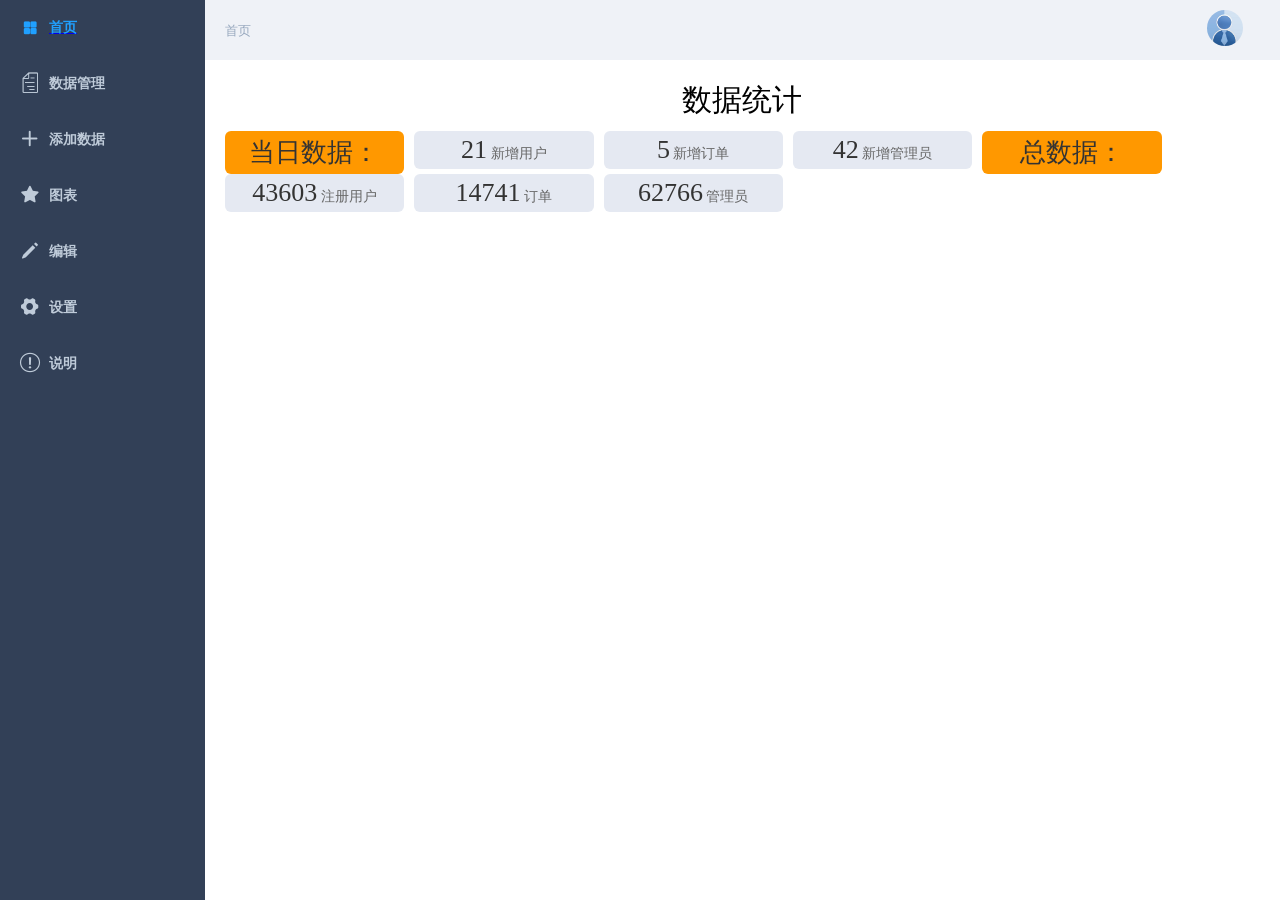
<file: Management platform/index.html>
<!DOCTYPE html>
<html lang="en">
<head>
    <meta charset="UTF-8">
    <meta name="Keywords" content="">
    <meta name="Description" content="">
    <meta name="renderer" content="webkit">
    <meta name="viewport" content="width=device-width, initial-scale=1.0">
    <meta http-equiv="X-UA-Compatible" content="ie=edge">

    <title>Document</title>
    <link rel="stylesheet" href="libs/css/common.css">
    <link rel="stylesheet" href="libs/fonts/iconfont.css">
    <link rel="stylesheet" href="css/index.css">
    
</head>
<body>
    <div class="container">
        <!-- 菜单列表 -->
        <div class="menu">
            <div class="sideMenu">
                <ul>
                    <li class="nLi on">
                        <div class="text">
                            <i class="icon iconfont icon-fangkuaizuhe" style="color:#20a0ff"></i>
                            <a href="#statistics"><h3 style="color:#20a0ff">首页</h3></a>
                        </div>
                    </li>
                    <li class="nLi">
                        <div class="text">
                            <i class="icon iconfont icon-wenben"></i>
                            <h3>数据管理</h3>
                        </div>
                        <ul class="sub">
                            <li><a href="list1.html">用户列表</a></li>
                            <li><a href="list2.html">商家列表</a></li>
                            <li><a href="list3.html">食品列表</a></li>
                            <li><a href="list4.html">订单列表</a></li>
                            <li><a href="list5.html">管理员列表</a></li>
                        </ul>
                    </li>
                    <li class="nLi">
                        <div class="text">
                            <i class="icon iconfont icon-icon-add-3"></i>
                            <h3>添加数据</h3>
                        </div>
                        <ul class="sub">
                            <li><a href="addP.html">添加商铺</a></li>
                            <li><a href="addPin.html">添加商品</a></li>
                        </ul>
                    </li>
                    <li class="nLi">
                        <div class="text">
                            <i class="icon iconfont icon-xingxing"></i>
                            <h3>图表</h3> 
                        </div>
                        <ul class="sub">
                            <li><a href="">用户分布</a></li>
                        </ul>
                    </li>
                    <li class="nLi">
                        <div class="text">
                            <i class="icon iconfont icon-bianji"></i>
                            <h3>编辑</h3>
                        </div>
                        <ul class="sub">
                            <li><a href="">文本编辑</a></li>
                        </ul>
                    </li>
                    <li class="nLi">
                        <div class="text">
                            <i class="icon iconfont icon-shezhi"></i>
                            <h3>设置</h3>
                        </div>
                        <ul class="sub">
                            <li><a href="">管理员设置</a></li>
                        </ul>
                    </li>
                    <li class="nLi">
                        <div class="text">
                            <i class="icon iconfont icon-shuoming"></i>
                            <h3>说明</h3>
                        </div>
                        <ul class="sub">
                            <li><a href="">说明</a></li>
                        </ul>
                    </li>
                </ul>
            </div>
        </div>
        <!-- 内容 -->
        <div class="content">
            <!-- 首页 -->
            <div class="home">
                <div class="he_header">  
                    <div class="hr_text">
                        <span class="hr_item">
                            <span class="hr_txt">首页</span>
                        </span>
                    </div>

                    <div class="hr_user">
                        <img src="img/default.jpg" alt="" class="hr_logo">
                        <ul class="hr_menu" style="display: none;">
                            <li class="hr_list">首页</li>
                            <li class="hr_list" id="tui">退出</li>
                        </ul>
                    </div>
                </div>
				<!-- 首页 -->
                <div class="statistics" id="statistics">
                    <header class="s_title">数据统计</header>
                    <div class="s_day">
                        <div class="s_list s_head">
                            <span class="s_num head">当日数据：</span>
                        </div>
                        <div class="s_list">
                            <span class="s_num">21</span>
                            新增用户
                        </div>
                        <div class="s_list">
                            <span class="s_num">5</span>
                            新增订单
                        </div>
                        <div class="s_list">
                            <span class="s_num">42</span>
                            新增管理员
                        </div>
                    </div>
                    <div class="s_day">
                        <div class="s_list s_head">
                            <span class="s_num head">总数据：</span>
                        </div>
                        <div class="s_list">
                            <span class="s_num">43603</span>
                            注册用户
                        </div>
                        <div class="s_list">
                            <span class="s_num">14741</span>
                            订单
                        </div>
                        <div class="s_list">
                            <span class="s_num">62766</span>
                            管理员
                        </div>
                    </div>
                </div>
				
				<!-- 数据管理 -->
				<div id="data">
					 
				</div>
			</div>

        </div>
    </div>
           





    
    <script src="https://www.jq22.com/jquery/jquery-1.10.2.js"></script>
    <script src="libs/js/index.js"></script>
    <script src="js/y.js"></script>
</body>
</html>
<script type="text/javascript">
	var tui = $("#tui")
	document.getElementById("tui").addEventListener('click', function() {
		$.ajax({
				type: 'GET',
				url: 'https://elm.cangdu.org/admin/singout',
				dataType: 'json',
				success: function(data) {
					console.log(data)
					if (data.success) {
						location.href='denglu.html';
					}
				
				 else {
	
				}
			}
		});
	});
	$.ajax({
			type: 'GET',
			url: 'https://elm.cangdu.org/v1/users/list?offset=0&limit=20',
			dataType: 'json',
			success: function(data) {
				console.log(data)
				if (data.success) {
					// location.href='denglu.html';
				}
			
			 else {
		
			}
		}
	});
</script>
</file>
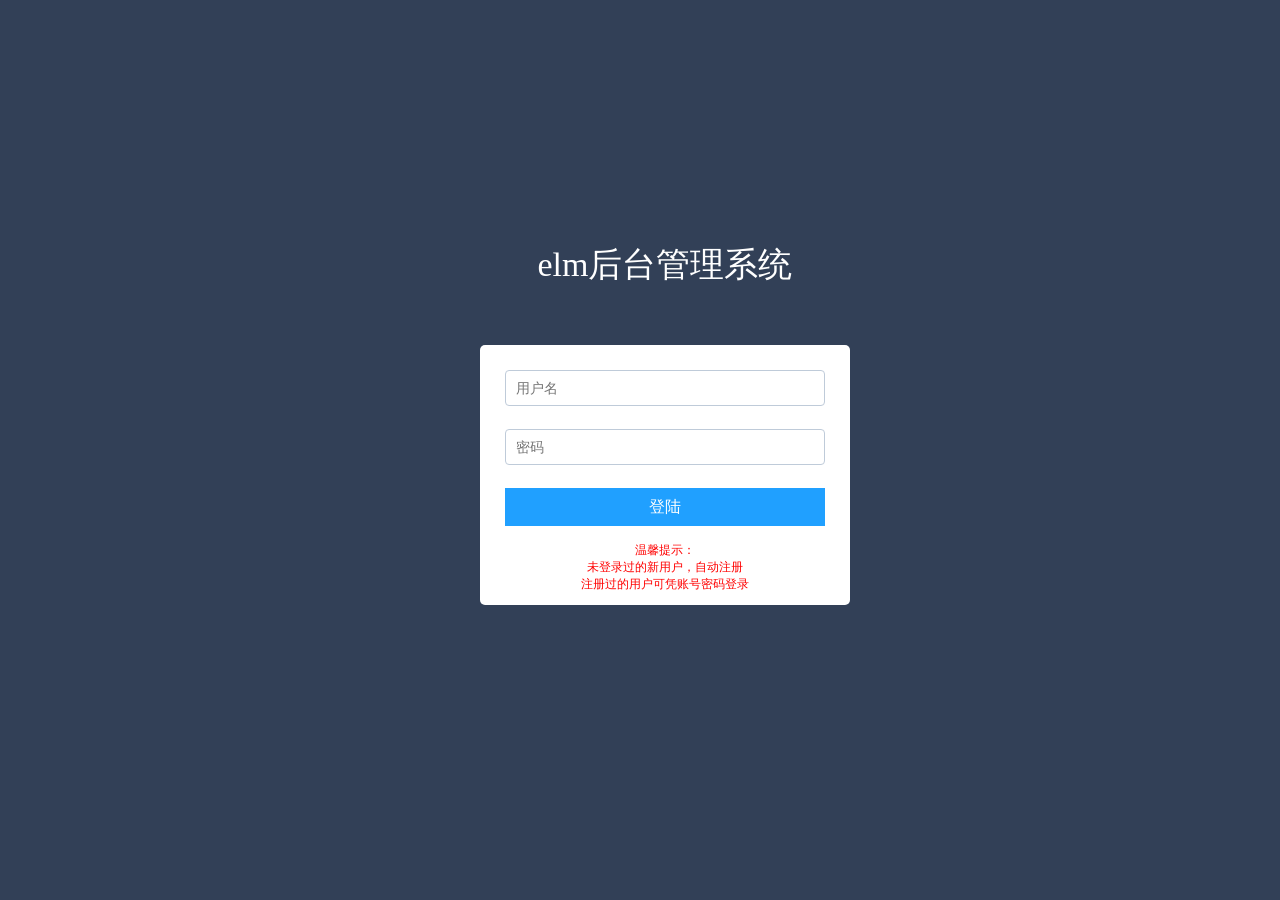
<file: Management platform/denglu.html>
<!DOCTYPE html>
<html>
	<head lang="en">
		<meta charset="UTF-8">
		<title>后台管理系统-登录</title>
		<link rel="stylesheet" href="css/denglu.css" />
		<script type="text/javascript" src="js/jquery-1.12.3.min.js"></script>
	</head>
	<body>
		<section class="form_contianer" style="">
			<div class="manage_tip">
				<h1>elm后台管理系统</h1>
			</div>
			<form class="el-form">
				<div class="el-form-item is-required">
					<div class="el-form-item__content">
						<div class="el-input">
							<input autocomplete="off" placeholder="用户名" type="text" rows="2" validateevent="true" class="el-input__inner" id="username1">
						</div>
					</div>
				</div>
				<div class="el-form-item is-required">
					<div class="el-form-item__content">
						<div class="el-input">
							<input autocomplete="off" placeholder="密码" type="password" rows="2" validateevent="true" class="el-input__inner" id="password1">
						</div>
					</div>
				</div>
				<div class="el-form-item">
					<div class="el-form-item__content"><button id="btn" type="button" class="el-button submit_btn el-button--primary">
						<span>登陆</span></button>
					</div>
				</div>
			</form>
			<p class="tip">温馨提示：</p>
			<p class="tip">未登录过的新用户，自动注册</p>
			<p class="tip">注册过的用户可凭账号密码登录</p>
		</section>
	</body>
</html>
<script type="text/javascript">		
		// function getCookie(key){         //获取cookie值
		//         var arr=document.cookie.split('; ');
		//         //console.log(arr);
		//         for(var i=0;i<arr.length;i++){
		//             var arr2=arr[i].split('=');
		//             console.log(arr2);
		//             if(arr2[0]==key){
		//                 return arr2[1];
		//             }
		//         }
		//     };
		document.getElementById("btn").addEventListener('click', function() {
			var user=$("#username1").val()
			var psw=$("#password1").val()
			$.ajax({
			    type:'post',
			    url:'https://elm.cangdu.org/admin/login',
				data:{
					user_name:user,
					password:psw
				},
			    dataType:'json',
			    success:function(data){
					console.log(data)
			        if(data.success){
			            location.href='index.html';
			        }else{
			            alert("密码错误")
			        }
			    }
			});
		});
		
</script>
</file>
<file: Management platform/libs/css/common.css>
@charset "utf-8";*{margin:0;padding:0}body{background:#fff}.clearfix:after{display:block;visibility:hidden;clear:both;height:0;content:""}.clearfix{zoom:1}h1{text-align:center;font-family:microsoft yahei;font-size:24px;color:#333;padding:20px 0;border-bottom:1px solid #ddd}h2{text-align:center;font-family:microsoft yahei;font-size:18px;color:#333;padding:20px 0}.iframe{text-align:center}.iframe ul li{display:inline-block;width:250px;height:600px;padding:20px;margin:20px 10px;list-style:none;box-shadow:0 0 3px 3px #e3e3e3;overflow:auto}.sideMenu{border:1px solid #ddd}.sideMenu h3{height:32px;line-height:32px;padding-left:10px;border-top:1px solid #e3e3e3;background:#f4f4f4;cursor:pointer;font-family:microsoft yahei;font-size:14px;color:#333}.sideMenu ul .nLi.on .sub{display:block}.sideMenu ul .nLi .sub{padding:8px 0;color:#999;display:none}.sideMenu ul .nLi .sub li{height:30px;line-height:30px;list-style:none}.sideMenu ul .nLi .sub li a{display:block;width:100%;height:100%;font-family:microsoft yahei;font-size:14px;color:#333;text-decoration:none;padding:0 25px;box-sizing:border-box}.sideMenu ul .nLi .sub li a:hover{background:#eee}
</file>
<file: Management platform/libs/fonts/iconfont.css>
@font-face {font-family: "iconfont";
  src: url('iconfont.eot?t=1578470642737'); /* IE9 */
  src: url('iconfont.eot?t=1578470642737#iefix') format('embedded-opentype'), /* IE6-IE8 */
  url('[data-uri]') format('woff2'),
  url('iconfont.woff?t=1578470642737') format('woff'),
  url('iconfont.ttf?t=1578470642737') format('truetype'), /* chrome, firefox, opera, Safari, Android, iOS 4.2+ */
  url('iconfont.svg?t=1578470642737#iconfont') format('svg'); /* iOS 4.1- */
}

.iconfont {
  font-family: "iconfont" !important;
  font-size: 16px;
  font-style: normal;
  -webkit-font-smoothing: antialiased;
  -moz-osx-font-smoothing: grayscale;
}

.icon-fangkuaizuhe:before {
  content: "\e600";
}

.icon-bianji:before {
  content: "\e628";
}

.icon-wenben:before {
  content: "\e604";
}

.icon-shuoming:before {
  content: "\e627";
}

.icon-shezhi:before {
  content: "\e60d";
}

.icon-icon-add-3:before {
  content: "\e601";
}

.icon-xingxing:before {
  content: "\e671";
}
</file>
<file: Management platform/css/index.css>
body,html{
    width: 100%;
    height: 100%;
    position: absolute;
}
.container{
    width: 100%;
    height: 100%;
}
.menu{
    width: 16%;
    height: 100%;
    background-color: rgb(50, 64, 87);
    float: left;
}
.icon{
    display: inline-block;
    width: 24px;
    height: 24px;
    float: left;
    margin-right: 5px;
    vertical-align: middle;
    margin-top: 15px;
}
.text{
    padding: 0 20px;
}

/* 修改 */
.sideMenu{
    /* display: block; */
    /* width: 16%; */
    position: relative;
    border: none;
}
.sideMenu .nLi{
    /* padding: 0 20px; */
}
.sideMenu .nLi h3{
    height: 56px;
    line-height: 56px;
    padding: 0;
}
.sideMenu ul .nLi .sub li{
    height: 50px;
    line-height: 50px;
}
.sideMenu ul .nLi .sub{
    padding: 0;
    background-color: #1f2d3d;
}
.sideMenu h3{
    border: none;
    background: none;
    color: #bfcbd9;
}
.sideMenu ul .nLi .sub li a{
    color: #bfcbd9;
}
.sideMenu ul .nLi .sub li a:hover{
    background-color: #48576a;
}
.iconfont{
    font-size: 20px;
    color: #bfcbd9;
}

.content{
    float: left;
    width: 84%;
    height: 100%;
    overflow: auto;
}
.he_header{
    height: 60px;
    background-color: #eff2f7;
    display: flex;
    justify-content: space-between;
    align-items: center;
    padding-left: 20px;
}
.hr_text{
    font-size: 13px;
    line-height: 1;
}
.hr_item{
    float: left;
}
.hr_txt{
    color: #97a8be;
    cursor: text;
}
.hr_user{
    color: #48576a;
    font-size: 14px;
    display: inline-block;
    position: relative;
}
.hr_logo{
    width: 36px;
    height: 36px;
    border-radius: 50%;
    margin-right: 37px;
}
.hr_menu{
    min-width: 100px;
    margin: 5px 0;
    border: 1px solid #d1dbe5;
    box-shadow: 0 2px 4px rgba(0,0,0,.12), 0 0 6px rgba(0,0,0,.12);
    padding: 6px 0;
    z-index: 10;
    position: absolute;
    top: 35px;
    right: 5px;
    background-color: #fff;
}
.hr_list{
    text-align: center;
    list-style: none;
    line-height: 36px;
    padding: 0 10px;
    margin: 0;
    cursor: pointer;
}
.statistics{
    padding: 20px;
    margin-bottom: 40px;
}
.statistics .s_title{
    text-align: center;
    font-size: 30px;
    margin-bottom: 10px;
}
.s_day{
    margin-left: -10px;
    margin-right: -10px;
    margin-bottom: 10px;

}
.statistics .s_list{
    text-align: center;
    font-size: 14px;
    color: #666;
    border-radius: 6px;
    background: #e5e9f2;
    float: left;
    width: 17%;
    margin-left: 10px;
    padding: 4px 0;
}
.statistics .s_head{
    background: #ff9800;
}
.statistics .s_list .head{
    border-radius: 6px;
    font-size: 22px;
    /* padding: 4px 0; */
    color: #fff;
    display: inline-block;
}
.statistics .s_list .s_num{
    color: #333;
    font-size: 26px;
}
#statistics{
	overflow:hidden;
}
</file>
<file: Management platform/css/denglu.css>
body{
	background-color: #324057;
}
.form_contianer{
	width: 320px;
	height: 210px;
	position: absolute;
	top: 50%;
	left: 50%;
	margin-top: -105px;
	margin-left: -160px;
	padding: 25px;
	border-radius: 5px;
	text-align: center;
	background-color: #fff;
	animation: fadeInDown 3s;
}
.manage_tip{
	position: absolute;
    width: 100%;
    top: -131px;
    left: 0;
}
.manage_tip h1{
	font-size: 34px;
	color: #fff;
	font-weight: normal;
}
.el-form-item {
    margin-bottom: 22px;
}
.el-form-item__content {
    line-height: 36px;
    position: relative;
    font-size: 14px;
}
.el-input {
    position: relative;
    font-size: 14px;
}
.el-input, .el-input__inner {
    width: 100%;
    display: inline-block;
}
.el-input__inner {
    -webkit-appearance: none;
    -moz-appearance: none;
    appearance: none;
    background-color: #fff;
    background-image: none;
    border-radius: 4px;
    border: 1px solid #bfcbd9;
    box-sizing: border-box;
    color: #1f2d3d;
    font-size: inherit;
    height: 36px;
    line-height: 1;
    outline: 0;
    padding: 3px 10px;
    transition: border-color .2s cubic-bezier(.645,.045,.355,1);
}

.el-input, .el-input__inner {
    width: 100%;
    display: inline-block;
}
.form_contianer .submit_btn{
    width: 100%;
    font-size: 16px;
	border: none;
	height: 38px;
}
.el-button--primary {
    color: #fff;
    background-color: #20a0ff;
    border-color: #20a0ff;
}
.tip{
	color:red;
	font-size: 12px;
	line-height: 5px;
}

@-webkit-keyframes fadeInDown /* Safari 与 Chrome */
{
    from {
        opacity:0;
        -webkit-transform: translate(0,-100px); /* Safari */
        transform: stranslate(0,-100px); /* 标准语法 */
    }
    to {
        opacity:1;
        -webkit-transform: translate(0,0); /* Safari */
        transform: stranslate(0,0); /* 标准语法 */
    }
}
</file>
